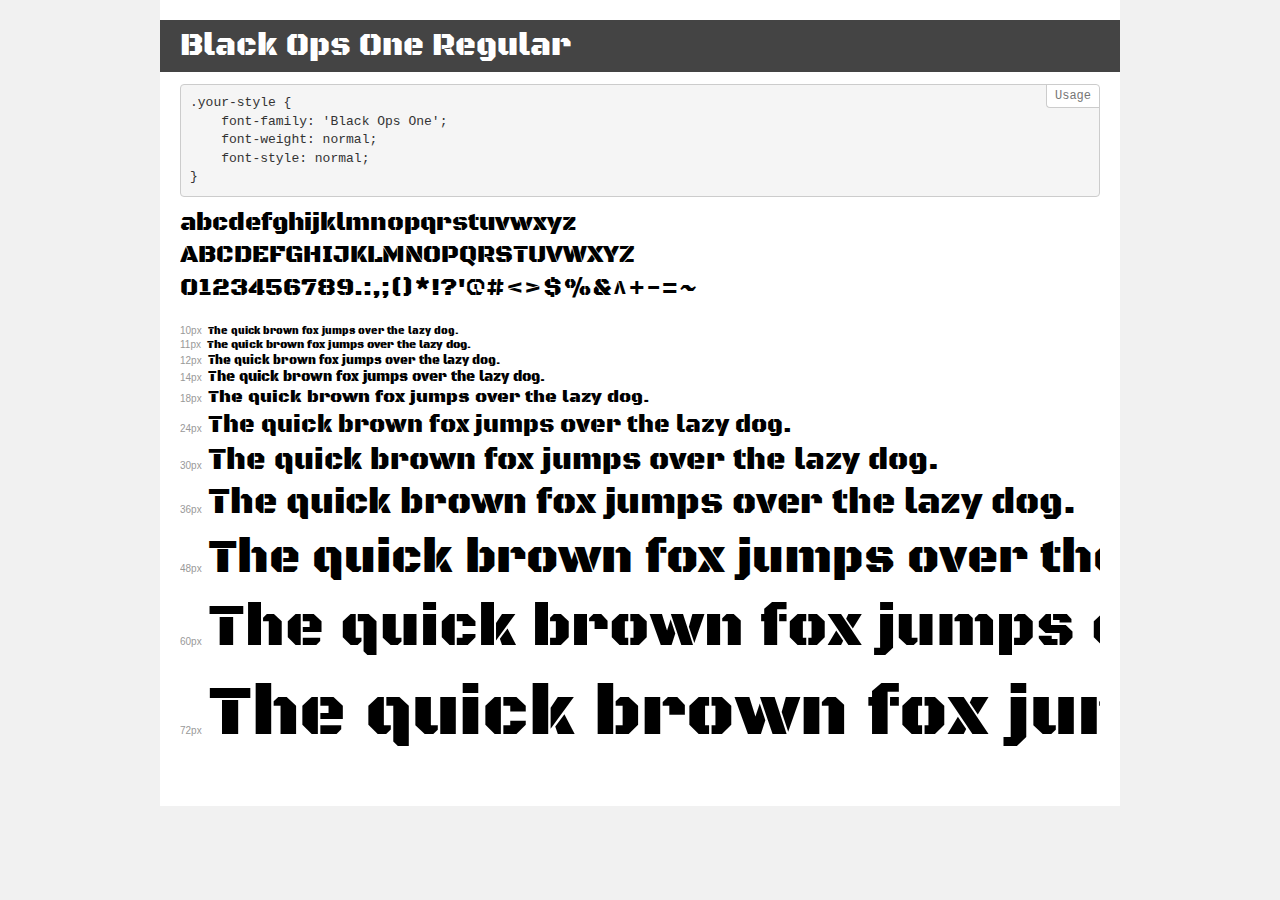
<file: fonts/transfonter.org-20200224-213502/demo.html>
<!DOCTYPE html>
<html>
<head>
    <meta charset="utf-8">
    <meta http-equiv="X-UA-Compatible" content="IE=edge">
    <meta name="viewport" content="width=device-width, initial-scale=1">
    <meta name="robots" content="noindex, noarchive">
    <meta name="format-detection" content="telephone=no">
    <title>Transfonter demo</title>
    <link href="stylesheet.css" rel="stylesheet">
    <style>
        /*
        http://meyerweb.com/eric/tools/css/reset/
        v2.0 | 20110126
        License: none (public domain)
        */
        html, body, div, span, applet, object, iframe,
        h1, h2, h3, h4, h5, h6, p, blockquote, pre,
        a, abbr, acronym, address, big, cite, code,
        del, dfn, em, img, ins, kbd, q, s, samp,
        small, strike, strong, sub, sup, tt, var,
        b, u, i, center,
        dl, dt, dd, ol, ul, li,
        fieldset, form, label, legend,
        table, caption, tbody, tfoot, thead, tr, th, td,
        article, aside, canvas, details, embed,
        figure, figcaption, footer, header, hgroup,
        menu, nav, output, ruby, section, summary,
        time, mark, audio, video {
            margin: 0;
            padding: 0;
            border: 0;
            font-size: 100%;
            font: inherit;
            vertical-align: baseline;
        }
        /* HTML5 display-role reset for older browsers */
        article, aside, details, figcaption, figure,
        footer, header, hgroup, menu, nav, section {
            display: block;
        }
        body {
            line-height: 1;
        }
        ol, ul {
            list-style: none;
        }
        blockquote, q {
            quotes: none;
        }
        blockquote:before, blockquote:after,
        q:before, q:after {
            content: '';
            content: none;
        }
        table {
            border-collapse: collapse;
            border-spacing: 0;
        }
        /* common styles */
        body {
            background: #f1f1f1;
            color: #000;
        }
        .page {
            background: #fff;
            width: 920px;
            margin: 0 auto;
            padding: 20px 20px 0 20px;
            overflow: hidden;
        }
        .font-container {
            overflow-x: auto;
            overflow-y: hidden;
            margin-bottom: 40px;
            line-height: 1.3;
            white-space: nowrap;
            padding-bottom: 5px;
        }
        h1 {
            position: relative;
            background: #444;
            font-size: 32px;
            color: #fff;
            padding: 10px 20px;
            margin: 0 -20px 12px -20px;
        }
        .letters {
            font-size: 25px;
            margin-bottom: 20px;
        }
        .s10:before {
            content: '10px';
        }
        .s11:before {
            content: '11px';
        }
        .s12:before {
            content: '12px';
        }
        .s14:before {
            content: '14px';
        }
        .s18:before {
            content: '18px';
        }
        .s24:before {
            content: '24px';
        }
        .s30:before {
            content: '30px';
        }
        .s36:before {
            content: '36px';
        }
        .s48:before {
            content: '48px';
        }
        .s60:before {
            content: '60px';
        }
        .s72:before {
            content: '72px';
        }
        .s10:before, .s11:before, .s12:before, .s14:before,
        .s18:before, .s24:before, .s30:before, .s36:before,
        .s48:before, .s60:before, .s72:before {
            font-family: Arial, sans-serif;
            font-size: 10px;
            font-weight: normal;
            font-style: normal;
            color: #999;
            padding-right: 6px;
        }
        pre {
            display: block;
            position: relative;
            padding: 9px;
            margin: 0 0 10px;
            font-family: Monaco, Menlo, Consolas, "Courier New", monospace !important;
            font-size: 13px;
            line-height: 1.428571429;
            color: #333;
            font-weight: normal !important;
            font-style: normal !important;
            background-color: #f5f5f5;
            border: 1px solid #ccc;
            overflow-x: auto;
            border-radius: 4px;
        }
        pre:after {
            display: block;
            position: absolute;
            right: 0;
            top: 0;
            content: 'Usage';
            line-height: 1;
            padding: 5px 8px;
            font-size: 12px;
            color: #767676;
            background-color: #fff;
            border: 1px solid #ccc;
            border-right: none;
            border-top: none;
            border-radius: 0 4px 0 4px;
            z-index: 10;
        }
        /* responsive */
        @media (max-width: 959px) {
            .page {
                width: auto;
                margin: 0;
            }
        }
    </style>
</head>
<body>
<div class="page">
    <div class="demo" style="font-family: 'Black Ops One'; font-weight: normal; font-style: normal;">
        <h1>Black Ops One Regular</h1>
        <pre>.your-style {
    font-family: 'Black Ops One';
    font-weight: normal;
    font-style: normal;
}</pre>
        <div class="font-container">
            <p class="letters">
                abcdefghijklmnopqrstuvwxyz<br>
ABCDEFGHIJKLMNOPQRSTUVWXYZ<br>
                0123456789.:,;()*!?'@#<>$%&^+-=~
            </p>
            <p class="s10" style="font-size: 10px;">The quick brown fox jumps over the lazy dog.</p>
            <p class="s11" style="font-size: 11px;">The quick brown fox jumps over the lazy dog.</p>
            <p class="s12" style="font-size: 12px;">The quick brown fox jumps over the lazy dog.</p>
            <p class="s14" style="font-size: 14px;">The quick brown fox jumps over the lazy dog.</p>
            <p class="s18" style="font-size: 18px;">The quick brown fox jumps over the lazy dog.</p>
            <p class="s24" style="font-size: 24px;">The quick brown fox jumps over the lazy dog.</p>
            <p class="s30" style="font-size: 30px;">The quick brown fox jumps over the lazy dog.</p>
            <p class="s36" style="font-size: 36px;">The quick brown fox jumps over the lazy dog.</p>
            <p class="s48" style="font-size: 48px;">The quick brown fox jumps over the lazy dog.</p>
            <p class="s60" style="font-size: 60px;">The quick brown fox jumps over the lazy dog.</p>
            <p class="s72" style="font-size: 72px;">The quick brown fox jumps over the lazy dog.</p>
        </div>
    </div>
</div>
</body>
</html>
</file>
<file: fonts/transfonter.org-20200224-213502/stylesheet.css>
@font-face {
    font-family: 'Black Ops One';
    src: url('BlackOpsOne-Regular.woff2') format('woff2'),
        url('BlackOpsOne-Regular.woff') format('woff');
    font-weight: normal;
    font-style: normal;
}
</file>
